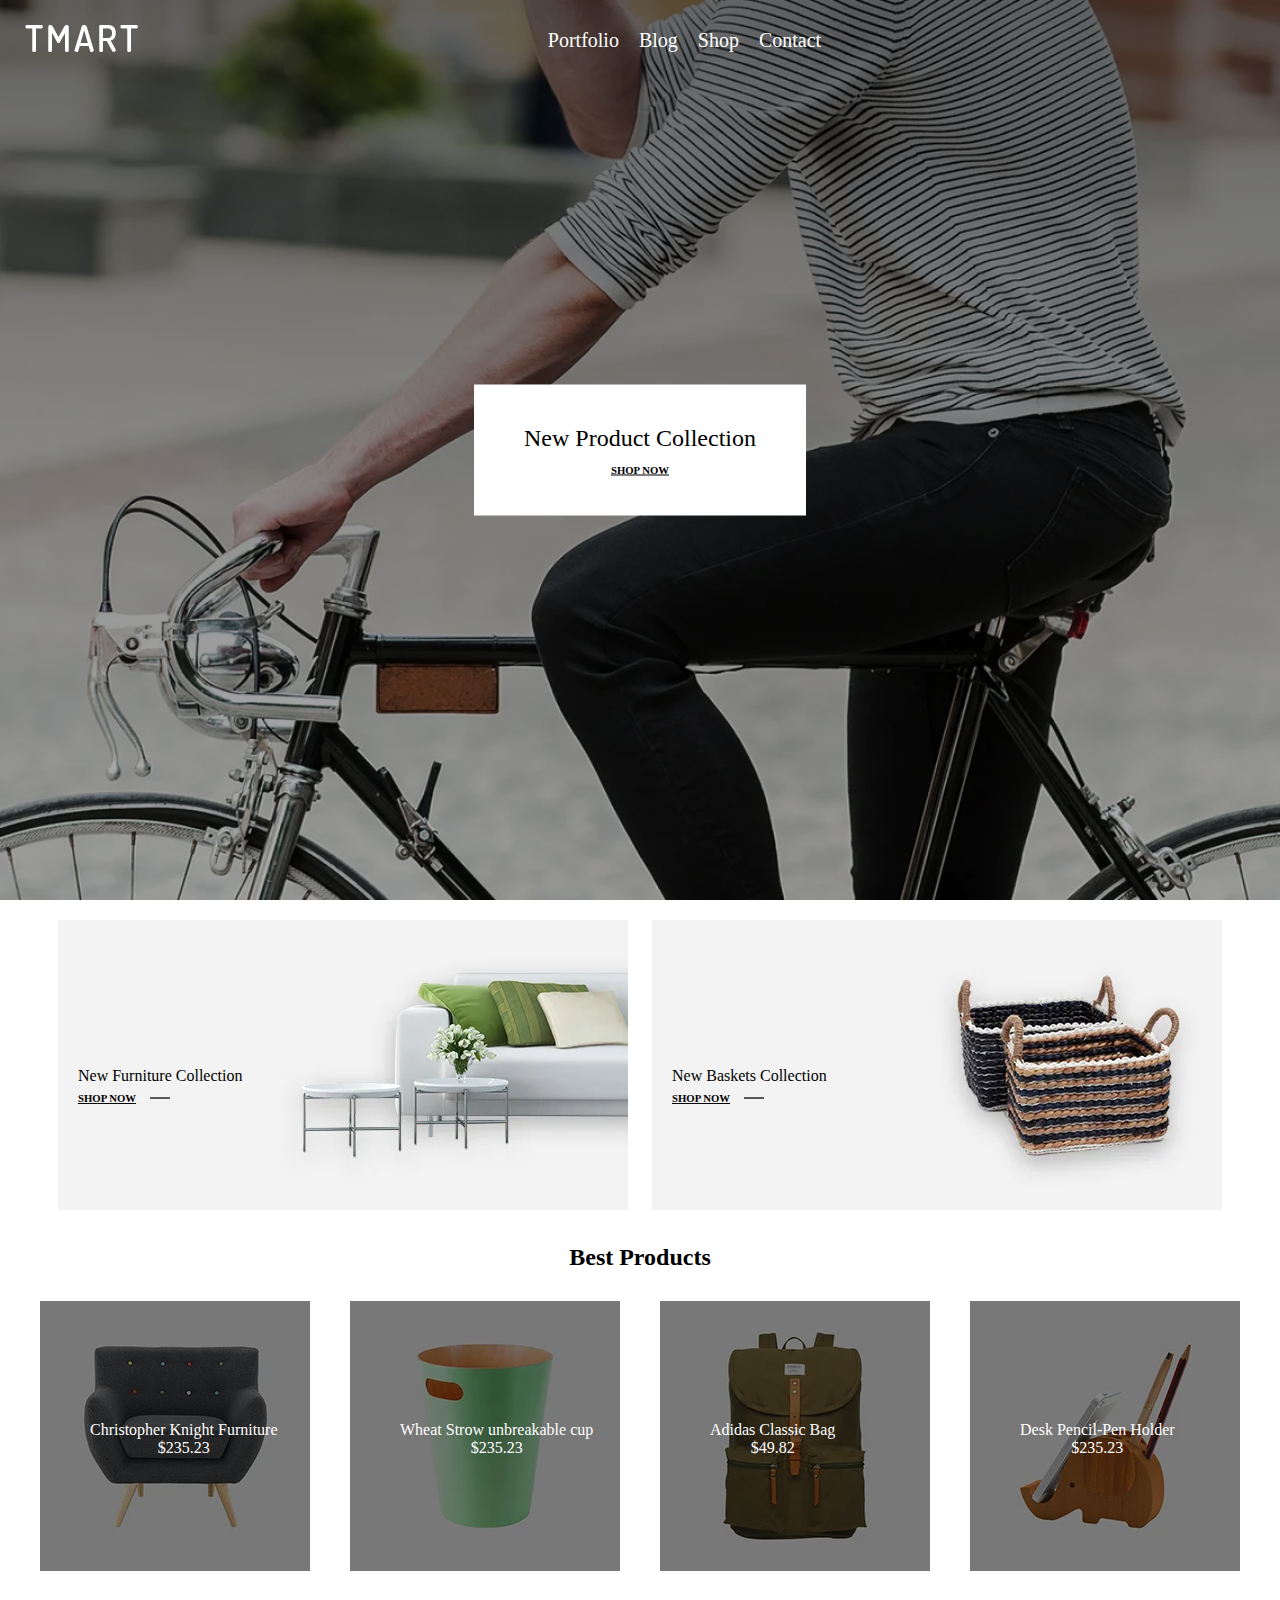
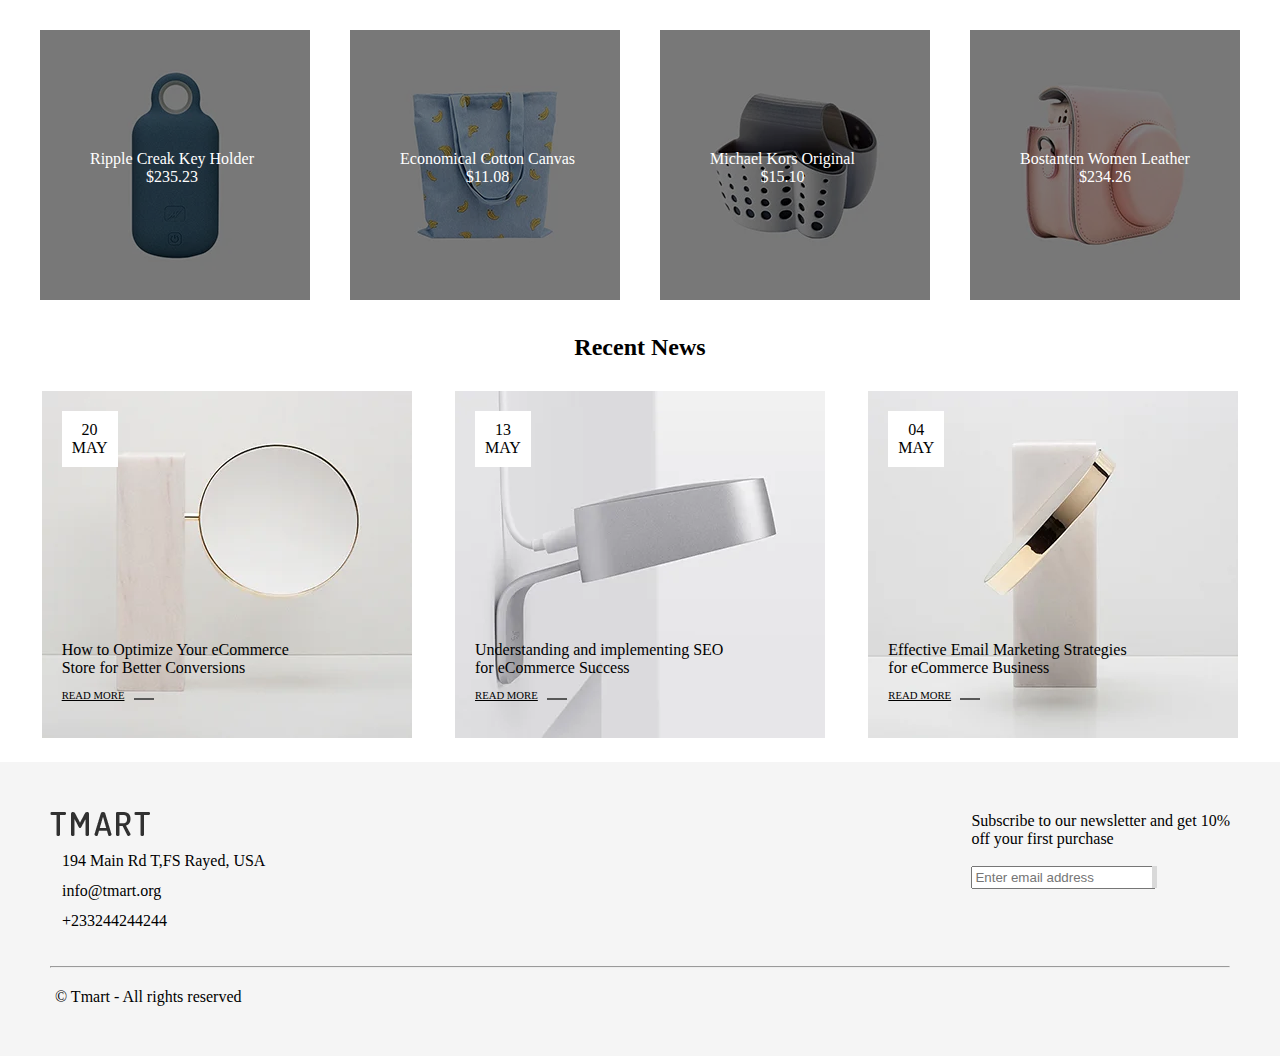
<file: ecommerce_site/index.html>
<!DOCTYPE html>
<html lang="en">
  <head>
    <meta charset="UTF-8" />
    <meta http-equiv="X-UA-Compatible" content="IE=edge" />
    <meta name="viewport" content="width=device-width, initial-scale=1.0" />
    <!-- font awesome icons -->
    <link
      rel="stylesheet"
      href="https://cdnjs.cloudflare.com/ajax/libs/font-awesome/6.4.0/css/all.min.css"
      integrity="sha512-iecdLmaskl7CVkqkXNQ/ZH/XLlvWZOJyj7Yy7tcenmpD1ypASozpmT/E0iPtmFIB46ZmdtAc9eNBvH0H/ZpiBw=="
      crossorigin="anonymous"
      referrerpolicy="no-referrer"
    />
    <link rel="stylesheet" href="./css/styles.css" />
    <title>Ecommerce-website</title>
  </head>
  <body>
    <header>
      <nav>
        <div class="image">
          <img src="./images/logo_white.png" alt="logo" />
        </div>
        <ul class="links">
          <li>
            <a>Portfolio</a>
          </li>
          <li>
            <a>Blog</a>
          </li>
          <li>
            <a>Shop</a>
          </li>
          <li>
            <a>Contact</a>
          </li>
        </ul>
        <div class="icons">
          <div>
            <i class="fa-regular fa-user"></i>
          </div>
          <div>
            <i class="fa-solid fa-cart-shopping"></i>
          </div>
          <div>
            <i class="fa-solid fa-bars"></i>
          </div>
        </div>
      </nav>
      <!-- Hero -->
      <div class="hero_content">
        <div class="content">
          <p>New Product Collection</p>
          <h6>
            <a>SHOP NOW</a>
          </h6>
        </div>
      </div>
    </header>
    <!-- main products -->
    <main>
      <div class="wraper_shop_now">
        <div class="shop">
          <div class="">
            <img src="./images/furn.jpg" class="shop_image" />
          </div>
          <span class="shop_now">
            <p>New Furniture Collection</p>
            <h6 class="now">SHOP NOW</h6>
          </span>
        </div>
        <div class="shop">
          <img src="./images/bask.jpg" class="shop_image" />
          <span class="shop_now">
            <p>New Baskets Collection</p>
            <h6 class="now">SHOP NOW</h6>
          </span>
        </div>
      </div>
      <section>
        <h2>Best Products</h2>
        <div class="wrapper_product">
          <div class="product">
            <img
              src="./images/pr1.png"
              class="product_image"
              alt="product_image"
            />
            <span class="product_content">
              <p>Christopher Knight Furniture</p>
              <p>$235.23</p>
            </span>
          </div>
          <div class="product">
            <img
              src="./images/pr2.png"
              class="product_image"
              alt="product_image"
            />
            <span class="product_content">
              <p>Wheat Strow unbreakable cup</p>
              <p>$235.23</p>
            </span>
          </div>
          <div class="product">
            <img
              src="./images/pr3.png"
              class="product_image"
              alt="product_image"
            />
            <span class="product_content">
              <p>Adidas Classic Bag</p>
              <p>$49.82</p>
            </span>
          </div>
          <div class="product">
            <img
              src="./images/pr4.png"
              class="product_image"
              alt="product_image"
            />
            <span class="product_content">
              <p>Desk Pencil-Pen Holder</p>
              <p>$235.23</p>
            </span>
          </div>
          <div class="product">
            <img
              src="./images/pr5.png"
              class="product_image"
              alt="product_image"
            />
            <span class="product_content">
              <p>Ripple Creak Key Holder</p>
              <p>$235.23</p>
            </span>
          </div>
          <div class="product">
            <img
              src="./images/pr6.png"
              class="product_image"
              alt="product_image"
            />
            <span class="product_content">
              <p>Economical Cotton Canvas</p>
              <p>$11.08</p>
            </span>
          </div>
          <div class="product">
            <img
              src="./images/pr7.png"
              class="product_image"
              alt="product_image"
            />
            <span class="product_content">
              <p>Michael Kors Original</p>
              <p>$15.10</p>
            </span>
          </div>
          <div class="product">
            <img
              src="./images/pr8.png"
              class="product_image"
              alt="product_image"
            />
            <span class="product_content">
              <p>Bostanten Women Leather</p>
              <p>$234.26</p>
            </span>
          </div>
        </div>
      </section>
      <section>
        <h2>Recent News</h2>
        <div class="recent_news">
          <div class="recent">
            <img
              src="./images/b1.jpg"
              alt="recent_news_image"
              class="recent_news_image"
            />
            <div class="recent_content">
              <span class="date">
                <p>20</p>
                <span>MAY</span><br />
              </span>
              <span class="recent_text">
                <p>
                  How to Optimize Your eCommerce Store for Better Conversions
                </p>
                <h6>READ MORE</h6>
              </span>
            </div>
          </div>
          <div class="recent">
            <img
              src="./images/b2.jpg"
              alt="recent_news_image"
              class="recent_news_image"
            />
            <div class="recent_content">
              <span class="date">
                <p>13</p>
                <span>MAY</span><br />
              </span>
              <span class="recent_text">
                <p>Understanding and implementing SEO for eCommerce Success</p>
                <h6>READ MORE</h6>
              </span>
            </div>
          </div>
          <div class="recent">
            <img
              src="./images/b3.jpg"
              alt="recent_news_image"
              class="recent_news_image"
            />
            <div class="recent_content">
              <span class="date">
                <p>04</p>
                <span>MAY</span><br />
              </span>
              <span class="recent_text">
                <p>
                  Effective Email Marketing Strategies for eCommerce Business
                </p>
                <h6>READ MORE</h6>
              </span>
            </div>
          </div>
        </div>
      </section>
    </main>
    <!-- footer -->
    <footer>
      <div class="footer_content">
        <div class="footer_main_content">
          <img src="./images/logo.png" alt="logo" />
          <div>
            <div class="contact">
              <i class="fa-solid fa-location-dot"></i>
              <p>194 Main Rd T,FS Rayed, USA</p>
            </div>
            <div class="contact">
              <i class="fa-regular fa-envelope"></i>
              <p>info@tmart.org</p>
            </div>
            <div class="contact">
              <i class="fa-solid fa-phone-volume"></i>
              <p>+233244244244</p>
            </div>
            <br />
          </div>
        </div>
        <div class="subscribe">
          <p class="subscribe_p">Subscribe to our newsletter and get 10%</p>
          <span class="break-point">off your first purchase</span> <br />
          <br />
          <span class="input">
            <input
              type="text"
              placeholder="Enter email address"
              style="padding: 2px"
            />
            <i
              class="fa-solid fa-chevron-right"
              style="background: #d9d9d9; padding: 2.5px; margin-left: -4.5px"
            ></i>
          </span>
        </div>
      </div>
      <br />
      <hr class="hr" />
      <div style="margin-left: 5px; margin-top: 20px">
        <p>© Tmart - All rights reserved</p>
      </div>
    </footer>
  </body>
</html>
</file>
<file: ecommerce_site/css/styles.css>
* {
  padding: 0;
  margin: 0;
  box-sizing: border-box;
}

body {
  overflow-x: hidden;
  /* Hide horizontal scrollbar */
}

body::-webkit-scrollbar-thumb {
  background-color: rgba(94, 255, 0, 0.5);    /* color of the scroll thumb */
  border-radius: 20px;       /* roundness of the scroll thumb */
  border: 3px solid orange;  /* creates padding around scroll thumb */
}

header {
  background: linear-gradient(rgba(0, 0, 0, 0.6), rgba(0, 0, 0, 0.3)),
    url("../images/hero.jpg");
  background-position: center;
  background-size: cover;
  width: 100%;
  height: 100vh;
  position: relative;
}

nav {
  display: flex;
  align-items: center;
  justify-content: space-between;
}

.links {
  display: flex;
  align-items: center;
}

li > a {
  font-size: 20px;
  color: white;
}

.icons {
  display: flex;
  align-items: center;
  color: white;
}

.hero_content {
  margin: 0;
  position: absolute;
  top: 50%;
  left: 50%;
  -ms-transform: translate(-50%, -50%);
  transform: translate(-50%, -50%);
}

.content {
  display: flex;
  align-items: center;
  justify-content: center;
  flex-direction: column;
}

.content > p {
  font-size: 24px;
}

.content > h6 > a {
  text-decoration: underline;
}
li {
  list-style: none;
}

.line {
  height: 5px;
  background: black;
}

.now {
  position: relative;
}

.now::after {
  content: "";
  display: block;
  width: 20px;
  height: 2px;
  background: rgb(88, 88, 88);
  position: absolute;
  top: 5px;
  left: 72px;
}

main {
  padding: 20px;
}

.shop {
  position: relative;
}

.shop_now {
  position: absolute;
  left: 0;
  top: 50%;
  padding-left: 20px;
}

.shop_image {
  max-width: 100%;
}
.shop_now > h6 {
  margin-top: 7px;
  text-decoration: underline;
}

section > h2 {
  text-align: center;
  margin: 30px;
}

.wrapper_product {
  display: grid;
  grid-template-columns: repeat(auto-fit, minmax(300px, 1fr));
  
  row-gap: 55px;
  justify-items: center;
}

.product, .recent {
  position: relative;
}
.product_image {
  filter: brightness(0.5);
  max-width: 100%;
}

.product_content {
  position: absolute;
  left: 50px;
  top: 120px;
  text-align: center;
  color: white;
}



.recent_news{
  display: grid;
  grid-template-columns: repeat(auto-fit, minmax(300px, 1fr));
  row-gap: 55px;
  justify-items: center;
}

.date{
  position: absolute;
  top: -230px;
  text-align: center;
  background-color: white;
  padding: 10px;
  
}
.recent_content{
  position: absolute;
  top: 250px;
  left: 20px;
}

.recent_text>p{
  text-align: left;
  width: 250px;
  font-weight: 100;
  margin-bottom: 12px;
}
.recent_text>h6{
  font-weight: 200;
  text-decoration: underline;
}

.recent_text>h6::after{
  content: "";
  display: block;
  width: 20px;
  height: 2px;
  background: rgb(88, 88, 88);
  position: absolute;
  top: 57px;
  left: 72px;
}
.recent_news_image{
    min-width: 100%;
}

.hr{
  max-width: 1200px;
  margin: auto;
}
Footer{
  background: #F5F5F5;
  padding: 50px;
}
.footer_content{
  display: flex;
  justify-content: space-between;
}

.contact{
  display: flex;
  gap: 12px;
  margin-top: 12px;
}


        
/* media queries */

@media only screen and (max-width: 360px) {
  .shop_image {
    width: 1px;
  }
  
}
@media only screen and (max-width: 567px) {
  header {
    padding: 25px;
  }

  .hero_content {
    background-color: white;
    padding: 20px 20px;
  }
  .content {
    text-align: center;
  }
  .wraper_shop_now {
    flex-direction: column;
  }
  .shop_image {
    width: 200px;
  }
  .shop_now {
    top: 30%;
  }
  .shop_now > p {
    width: 100px;
  }
  Footer{
  
  padding: 20px;
}
  .footer_content{
    flex-direction: column;
     align-items: left;
    
  }
}


@media only screen and (max-width: 768px) {
  header {
    padding: 25px;
  }
  .links {
    display: none;
  }
  .shop_image {
    width: 350px;
  }
  .shop_now > p {
    width: 100px;
  }
  .recent_news{
    column-gap: 100px;
  }
  
}  

@media only screen and (max-width: 1024px) {
  header {
    width: 100vw;
    height: 100vh;
    padding: 25px;
  }

  .links {
    gap: 20px;
  }

  .icons {
    gap: 12px;
  }

  .hero_content {
    background-color: white;
    padding: 40px 50px;
  }

  .content {
    gap: 12px;
  }
  .recent_news{
    column-gap: 50px;
  }
  /* .footer_content{
    
    align-items: center;
    
  } */
}

@media only screen and (max-width: 1600px) {
  header {
    width: 100vw;
    height: 100vh;
    padding: 25px;
  }

  .links {
    gap: 20px;
  }

  .icons {
    gap: 12px;
  }

  .hero_content {
    background-color: white;
    padding: 40px 50px;
  }

  .content {
    gap: 12px;
  }

  .wraper_shop_now {
    display: flex;
    align-items: center;
    justify-content: center;
    gap: 24px;
  }
  
}
</file>
